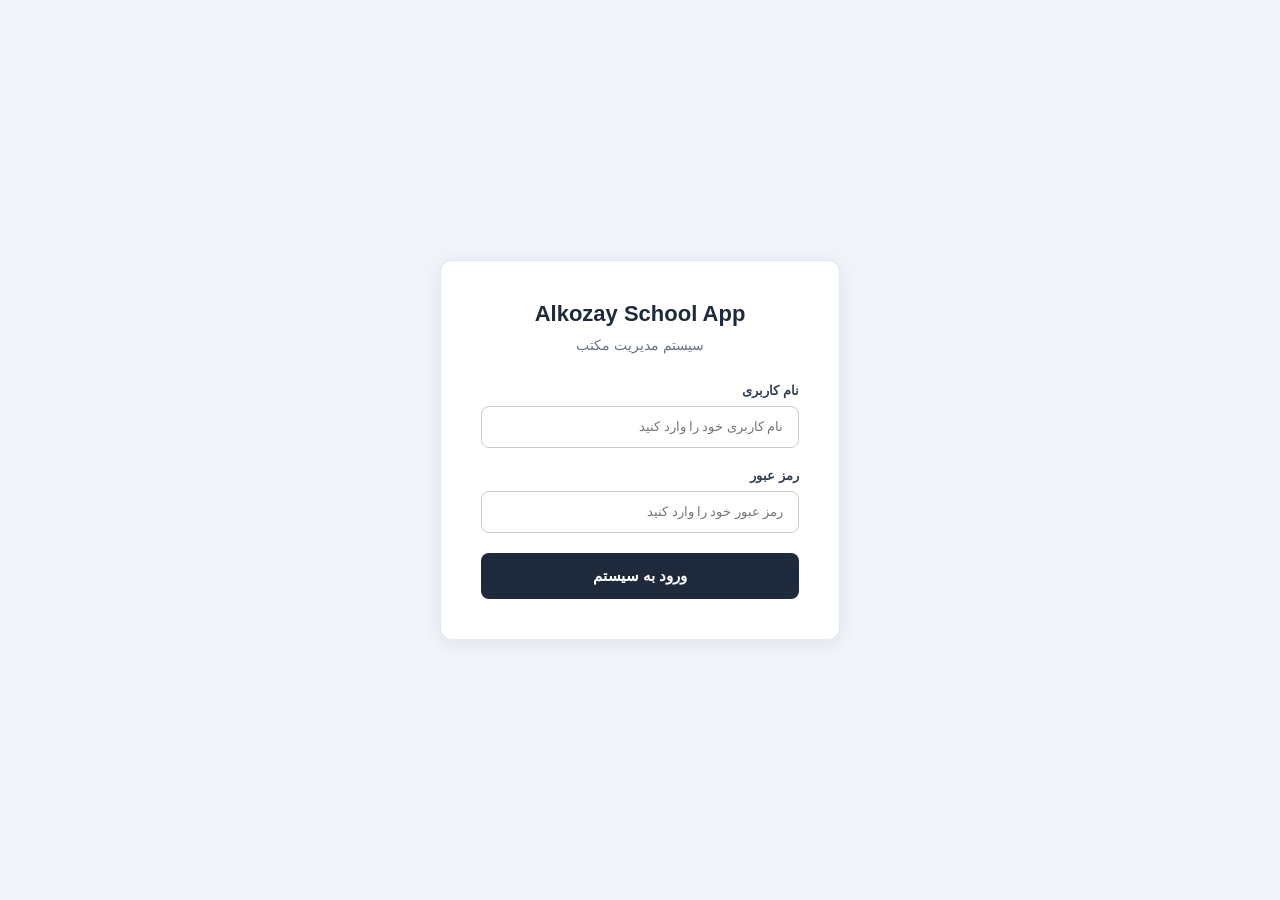
<file: login.html>
<!DOCTYPE html>
<html lang="fa" dir="rtl">
<head>
    <meta charset="UTF-8">
    <meta name="viewport" content="width=device-width, initial-scale=1.0">
    <title>ورود به سیستم - Alkozay School</title>
    <style>
        :root { --primary: #1e293b; --secondary: #3b82f6; --bg: #f1f5f9; --text: #334155; --border: #e2e8f0; }
        * { margin: 0; padding: 0; box-sizing: border-box; font-family: Tahoma, sans-serif; }
        body { background-color: var(--bg); display: flex; justify-content: center; align-items: center; height: 100vh; color: var(--text); }
        .login-box { background: white; padding: 40px; border-radius: 12px; box-shadow: 0 4px 20px rgba(0,0,0,0.08); border: 1px solid var(--border); width: 100%; max-width: 400px; }
        h2 { color: var(--primary); text-align: center; margin-bottom: 10px; font-size: 22px; }
        p.sub { text-align: center; color: #64748b; margin-bottom: 30px; font-size: 14px; }
        label { display: block; margin-bottom: 8px; font-size: 13px; font-weight: bold; }
        input { width: 100%; padding: 12px 15px; margin-bottom: 20px; border: 1px solid #ccc; border-radius: 8px; font-family: Tahoma; transition: 0.2s; }
        input:focus { border-color: var(--secondary); outline: none; }
        button { width: 100%; padding: 14px; background: var(--primary); color: white; border: none; border-radius: 8px; cursor: pointer; font-family: Tahoma; font-size: 15px; font-weight: bold; transition: 0.2s; }
        button:hover { background: #0f172a; }
        .error { color: #ef4444; background: #fee2e2; padding: 10px; border-radius: 8px; text-align: center; margin-bottom: 20px; display: none; font-size: 13px; border: 1px solid #fecaca; }
    </style>
</head>
<body>
    <div class="login-box">
        <h2>Alkozay School App</h2>
        <p class="sub">سیستم مدیریت مکتب</p>
        <div class="error" id="errorMsg"></div>
        <label>نام کاربری</label>
        <input type="text" id="username" placeholder="نام کاربری خود را وارد کنید">
        <label>رمز عبور</label>
        <input type="password" id="password" placeholder="رمز عبور خود را وارد کنید">
        <button onclick="login()">ورود به سیستم</button>
    </div>
    <script>
        const API_URL = "https://alkozay-school-app.onrender.com";
        async function login() {
            const username = document.getElementById('username').value.trim();
            const password = document.getElementById('password').value.trim();
            const errorMsg = document.getElementById('errorMsg');
            if (!username || !password) { errorMsg.style.display = 'block'; errorMsg.innerText = 'لطفاً همه فیلدها را پر کنید.'; return; }
            try {
                const response = await fetch(API_URL + '/auth/login', {
                    method: 'POST',
                    headers: { 'Content-Type': 'application/json' },
                    body: JSON.stringify({ username: username, password: password })
                });
                const data = await response.json();
                if (!response.ok) throw new Error(data.detail || 'خطا در ورود');
                localStorage.setItem('token', data.access_token);
                localStorage.setItem('role', data.role);
                localStorage.setItem('user_id', data.username);
                if (data.role === 'admin') window.location.href = '/';
                else if (data.role === 'teacher') window.location.href = '/results-page';
                else window.location.href = '/student-panel';
            } catch (error) {
                errorMsg.style.display = 'block';
                errorMsg.innerText = error.message;
            }
        }
    </script>
</body>
</html>
</file>
